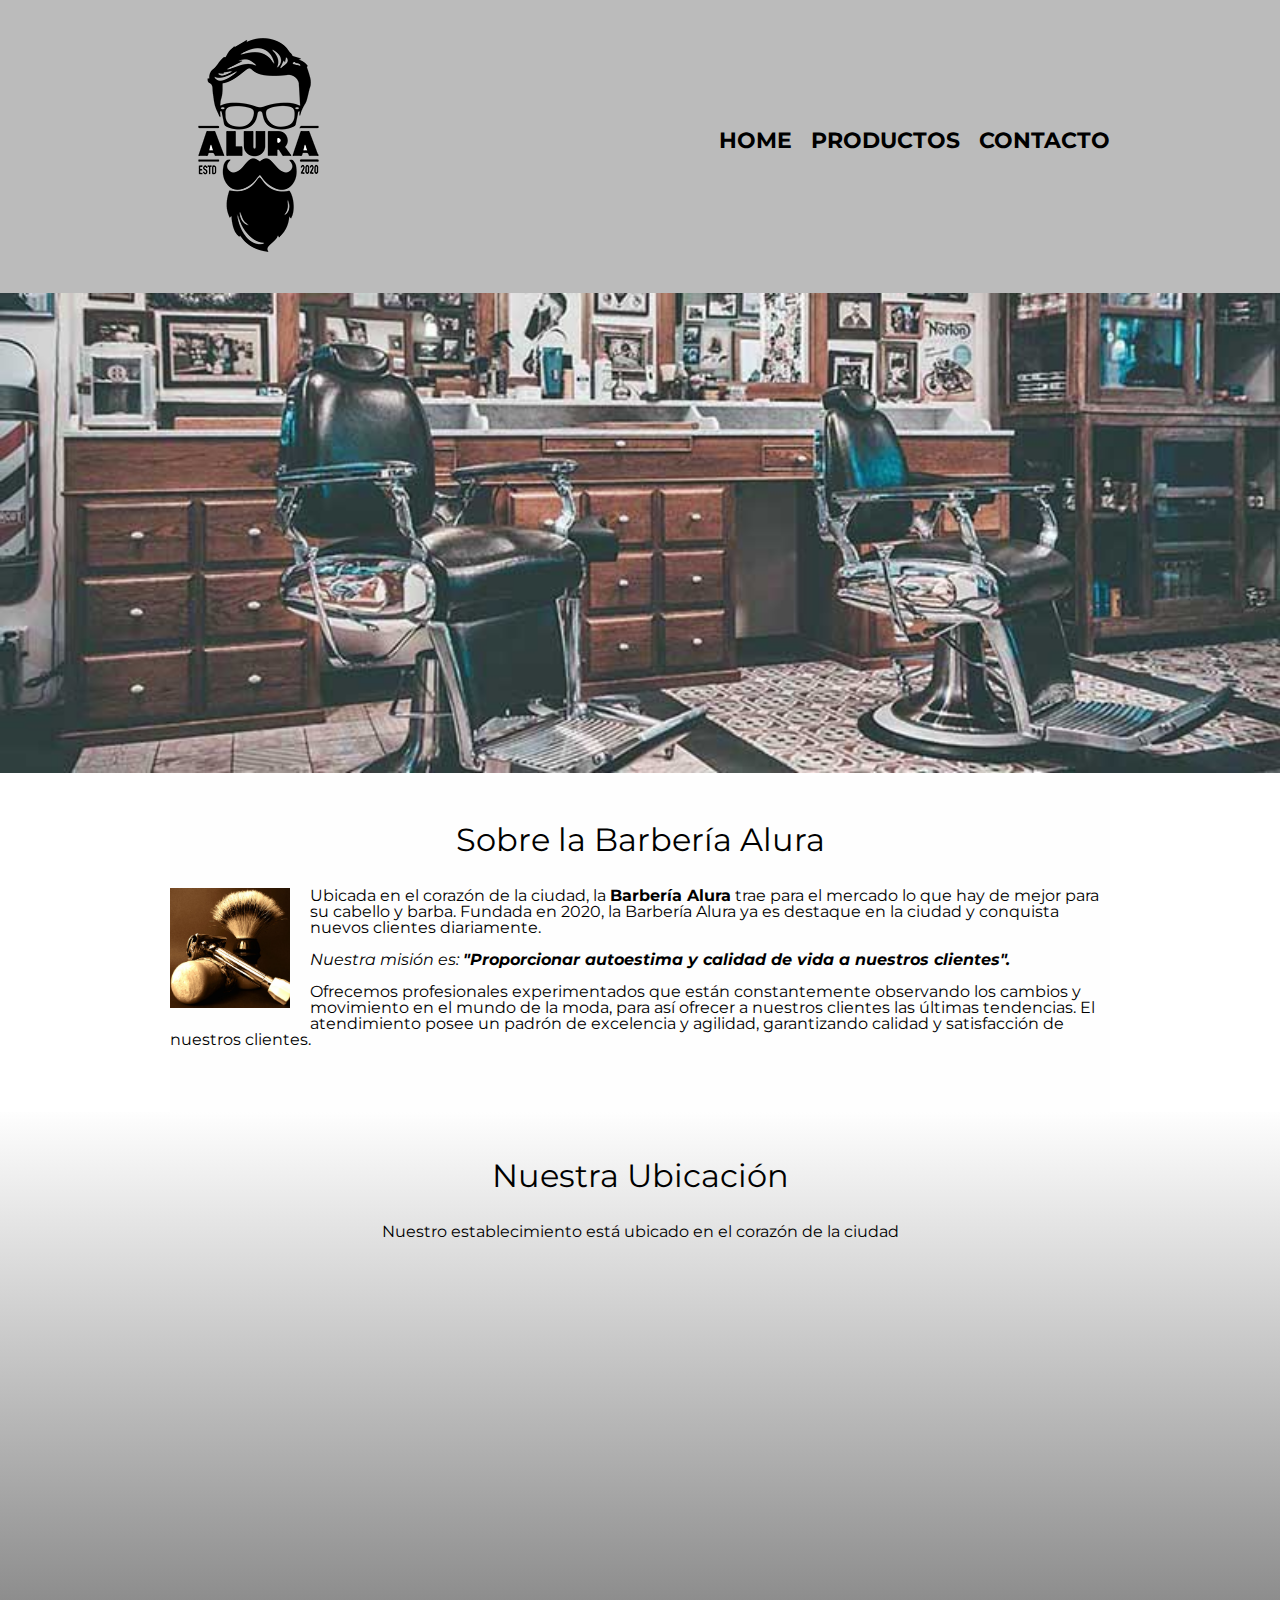
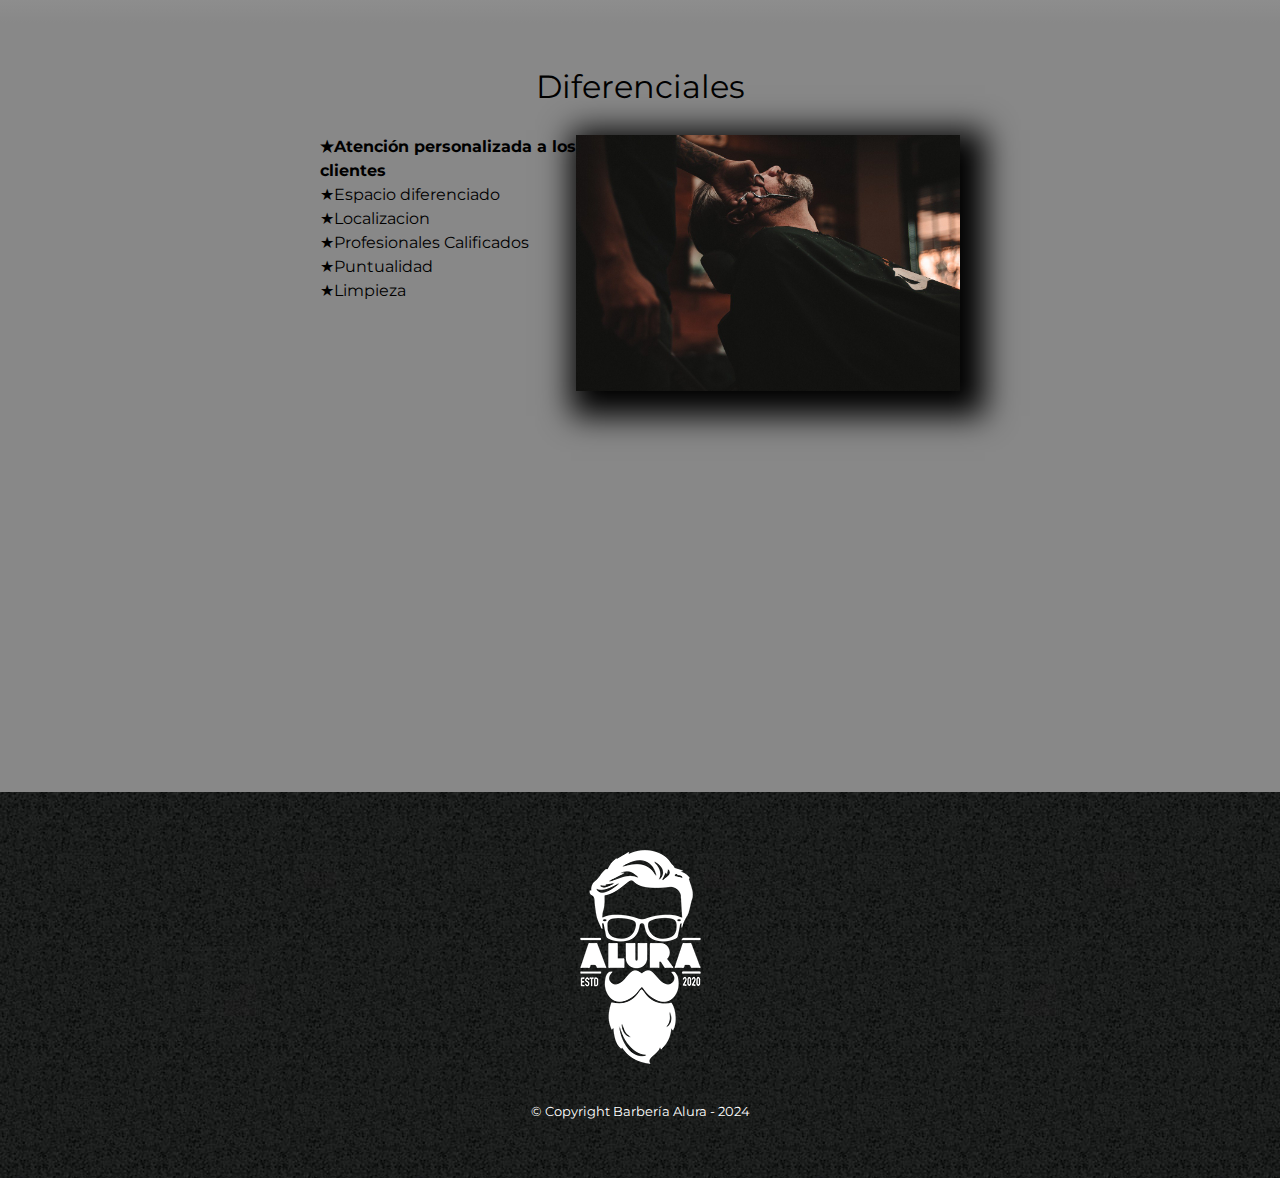
<file: index.html>
<!--html:  hyper text markup language-->
<!DOCTYPE html><!--Manda una pagina de version 5 de HTML, informa al navegador cual version de HTML esta usando-->
<html lang="es">
<!--tiene todo el contenido y es el inicio de lo que la pagina va a mostrar como contenido y contiene el lenguaje español -->

<head><!--eqtiquetas informativas-->
    <meta charset="UTF-8"><!--UTF-8 contiene los lenguajes que permiten la acentuación-->
    <title>Barbería Alura</title><!--titulo que aparece en la pestaña-->
    <meta name="viewport" content="width=device-width"><!--adapta y use la pagina para dispositivos moviles-->
    <link rel="stylesheet" href="reset.css">
    <link rel="stylesheet" href="style.css">
    <link rel="preconnect" href="https://fonts.googleapis.com">
    <link rel="preconnect" href="https://fonts.gstatic.com" crossorigin>
    <link href="https://fonts.googleapis.com/css2?family=Montserrat:ital,wght@0,100..900;1,100..900&display=swap"
        rel="stylesheet">
</head>

<body><!--defino todas las etiquetas de contenido-->

    <header>
        <div class="caja">
            <h1><img src="imagenes/logo.png"></h1>
            <nav>
                <ul>
                    <li><a href="index.html">Home</a></li>
                    <li><a href="productos.html">Productos</a></li>
                    <li><a href="contacto.html">Contacto</a></li>
                </ul>
            </nav>
        </div>
    </header>

    <img class="banner" src="banner/banner.jpg">

    <main>
        <section class="principal">

            <h2 class="titulo-principal">Sobre la Barbería Alura</h2>
            <img class="utensilios" src="imagenes/utensilios.jpg" alt="utensilios de un barbero">

            <p>Ubicada en el corazón de la ciudad, la <strong>Barbería Alura</strong> trae para el mercado lo que hay de
                mejor para su cabello y barba. Fundada en 2020, la Barbería Alura ya es destaque en la ciudad y
                conquista nuevos
                clientes diariamente. </p>
            <p id="mision"><em>Nuestra misión es: <strong>"Proporcionar autoestima y calidad de vida a nuestros
                        clientes".</strong></em></p>
            <p>Ofrecemos profesionales experimentados que están constantemente observando los cambios y movimiento en el
                mundo de la moda, para así ofrecer a nuestros clientes las últimas tendencias. El atendimiento posee un
                padrón de
                excelencia y agilidad, garantizando calidad y satisfacción de nuestros clientes. </p>

        </section>

        <section class="mapa">
            <h3 class="titulo-principal">Nuestra Ubicación</h3>
            <p>Nuestro establecimiento está ubicado en el corazón de la ciudad</p>
            <div class="mapa-contenido"> <iframe
                    src="https://www.google.com/maps/embed?pb=!1m18!1m12!1m3!1d3656.4078401372108!2d-46.639144211145044!3d-23.589702!2m3!1f0!2f0!3f0!3m2!1i1024!2i768!4f13.1!3m3!1m2!1s0x94ce5bd9bb943bf5%3A0x6f642995c970f0fe!2scaelum%20alura!5e0!3m2!1ses!2smx!4v1708371679434!5m2!1ses!2smx"
                    width="100%" height="300" style="border:0;" allowfullscreen="" loading="lazy"
                    referrerpolicy="no-referrer-when-downgrade"></iframe></div>

        </section>

        <section class="diferenciales">
            <h3 class="titulo-principal">Diferenciales</h3>

            <div class="contenido-diferenciales">
                <ul class="lista-diferenciales">
                    <li class="items">Atención personalizada a los clientes</li>
                    <li class="items">Espacio diferenciado</li>
                    <li class="items">Localizacion</li>
                    <li class="items">Profesionales Calificados</li>
                    <li class="items">Puntualidad</li>
                    <li class="items">Limpieza</li>
                </ul><img class="imagen-diferenciales" src="diferenciales/diferenciales.jpg" alt="peluquero">
            </div>

            <div class="video">
                <iframe width="100%" height="315" src="https://www.youtube.com/embed/wcVVXUV0YUY?si=a5HxCa5uA0OS_wTQ"
                    title="YouTube video player" frameborder="0"
                    allow="accelerometer; autoplay; clipboard-write; encrypted-media; gyroscope; picture-in-picture; web-share"
                    allowfullscreen></iframe>
            </div>
        </section>
    </main>

    <footer>
        <img src="imagenes/logo-blanco.png" alt="logo">
        <p class="copyright">&copy; Copyright Barbería Alura - 2024</p>
    </footer>
</body>

</html>
</file>
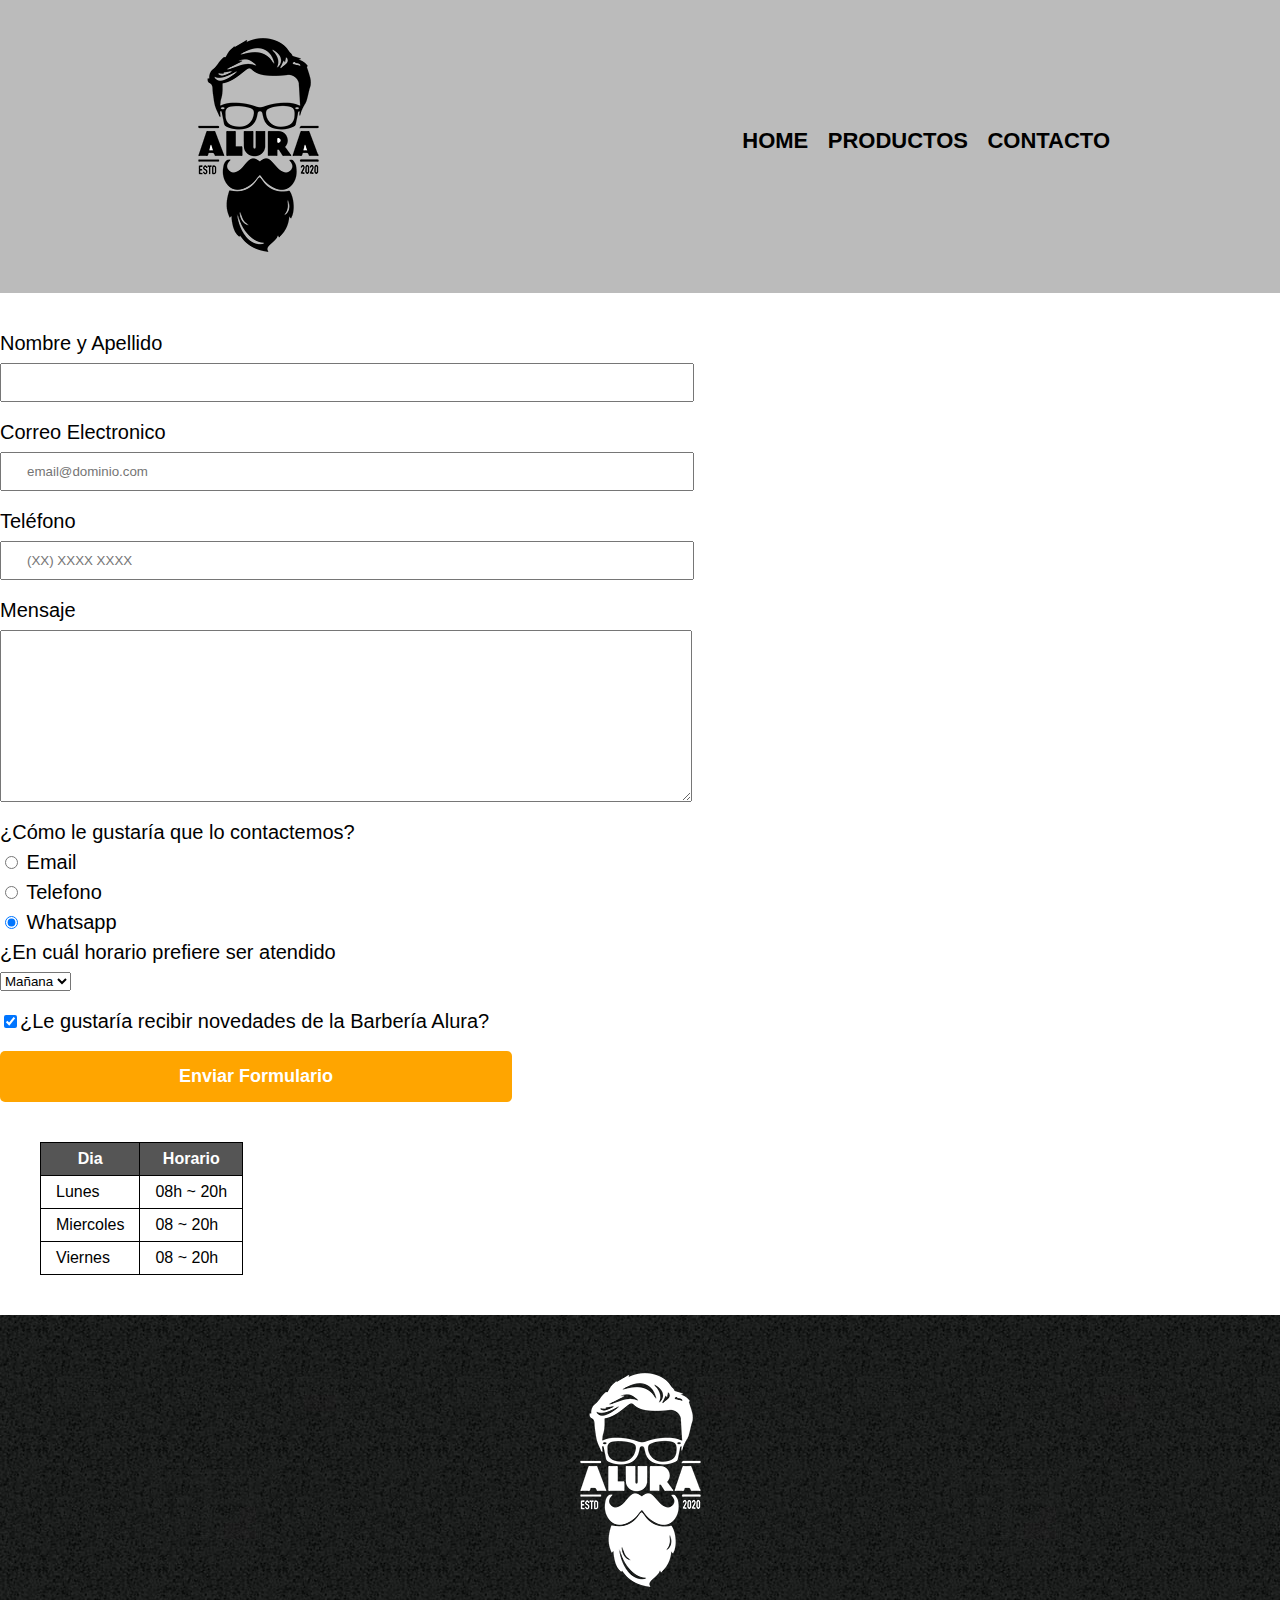
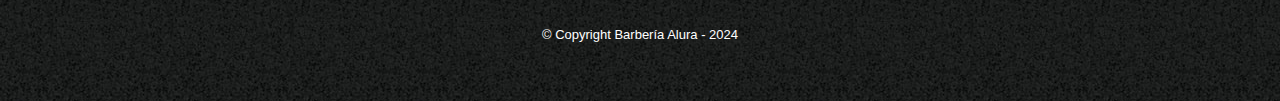
<file: contacto.html>
<!DOCTYPE html>
<html lang="es">

<head>
    <meta charset="UTF-8">

    <title>Contacto - Barbería Alura</title>
    <link rel="stylesheet" href="reset.css">
    <link rel="stylesheet" href="style.css">
</head>

<body>
    <header>
        <div class="caja">
            <h1><img src="imagenes/logo.png" alt="Logo de la Barbería Alura"></h1>
            <nav>
                <ul>
                    <li><a href="index.html">Home</a></li>
                    <li><a href="productos.html">Productos</a></li>
                    <li><a href="contacto.html">Contacto</a></li>
                </ul>
            </nav>
        </div>
    </header>

    <main>
        <form>
            <label for="nombreapellido">Nombre y Apellido</label>
            <input type="text" id="nombreapellido" class="input-padron" required>

            <label for="correoelectronico">Correo Electronico</label>
            <input type="email" id="correoelectronico" class="input-padron" required placeholder="email@dominio.com">

            <label for="telefono">Teléfono</label>
            <input type="tel" id="telefono" class="input-padron" required placeholder="(XX) XXXX XXXX">

            <label for="mensaje">Mensaje</label>
            <textarea cols="70" rows="10" id="mensaje" class="input-padron" required></textarea>

            <fieldset>
                <legend>¿Cómo le gustaría que lo contactemos?</legend>

                <label for="radio-email"><input type="radio" name="contacto" value="email" id="radio-email">
                    Email</label>


                <label for="radio-telefono"> <input type="radio" name="contacto" value="telefono" id="radio-telefono">
                    Telefono</label>


                <label for="radio-whatsapp"><input type="radio" name="contacto" value="whatsapp" id="radio-whatsapp" checked>
                    Whatsapp</label>

            </fieldset> 

            <fieldset>
                <legend>¿En cuál horario prefiere ser atendido</legend>
                <select name="" id="">
                    <option value="">Mañana</option>
                    <option value="">Tarde</option>
                    <option value="">Noche</option>
                </select>

            </fieldset>


            <label class="checkbox"><input type="checkbox" checked>¿Le gustaría recibir novedades de la Barbería Alura?</label>

            <input type="submit" value="Enviar Formulario" class="enviar">
        </form>

        <table>
            <thead><!--Encabezado de la tabla-->
                <tr>
                    <th>Dia</th>
                    <th>Horario</th>
                </tr>
            </thead>
          
         <tbody><!--Cuerpo de la tabla-->
            <tr>
                <td>Lunes</td>
                <td>08h ~ 20h</td>
            </tr>
            <tr>
                <td>Miercoles</td>
                <td>08 ~ 20h</td>
            </tr>
            <tr>
                <td>Viernes</td>
                <td>08 ~ 20h</td>
            </tr>
         </tbody>
        </table>

    </main>

    <footer>
        <img src="imagenes/logo-blanco.png" alt="Logo de la Barbería Alura">
        <p class="copyright">&copy; Copyright Barbería Alura - 2024</p>
    </footer>

</body>

</html>
</file>
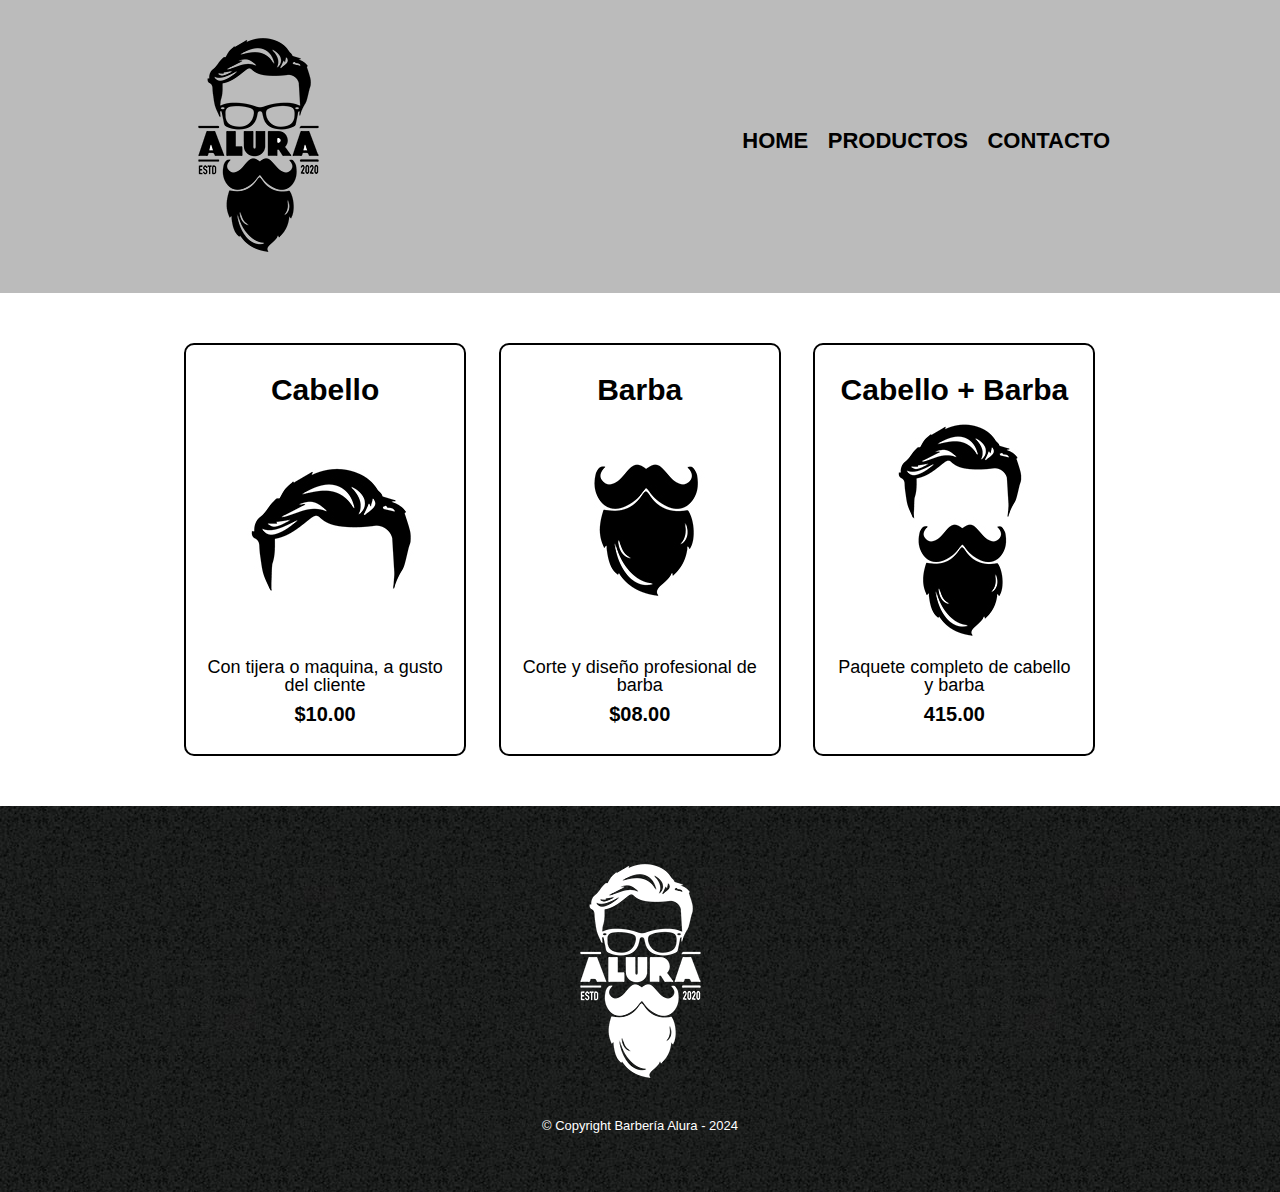
<file: productos.html>
<!DOCTYPE html>
<html lang="es">

<head>
    <meta charset="UTF-8">

    <title>Productos - Barbería Alura</title>
    <link rel="stylesheet" href="reset.css">
    <link rel="stylesheet" href="style.css">
</head>

<body>
    <header>
        <div class="caja">
            <h1><img src="imagenes/logo.png"></h1>
            <nav>
                <ul>
                    <li><a href="index.html">Home</a></li>
                    <li><a href="productos.html">Productos</a></li>
                    <li><a href="contacto.html">Contacto</a></li>
                </ul>
            </nav>
        </div>
    </header>

    <main>
        <ul class="productos">
            <li>
                <h2>Cabello</h2>
                <img src="imagenes/cabello.jpg" alt="">
                <p class="producto-descripcion">Con tijera o maquina, a gusto del cliente</p>
                <p class="producto-precio">$10.00</p>
                
            </li>
            <li>
                <h2>Barba</h2>
                <img src="imagenes/barba.jpg" alt="">
                <p class="producto-descripcion">Corte y diseño profesional de barba</p>
                <p class="producto-precio">$08.00</p>
                
            </li>
            <li>
                <h2>Cabello + Barba</h2>
                <img src="imagenes/cabello+barba.jpg" alt="">
                <p class="producto-descripcion">Paquete completo de cabello y barba</p>
                <p class="producto-precio">415.00</p>
                
            </li>
        </ul>
    </main>

    <footer>
        <img src="imagenes/logo-blanco.png" alt="logo">
        <p class="copyright">&copy; Copyright Barbería Alura - 2024</p>
    </footer>

</body>

</html>
</file>
<file: style.css>
body{
 
        font-family: "Montserrat", sans-serif;
        font-optical-sizing: auto;
        font-weight: <weight>;
        font-style: normal;
      
}
header {
    background-color: #BBBBBB;
    padding: 20px 0;
}

.caja{
    width: 940px;
    position: relative;
    margin: 0 auto;
}

nav{
    position: absolute;
    top:110px;
    right: 0;
}

nav li{
    display: inline;
    margin: 0 0 0 15px;/*arriba -derecha- abajo- izquierda */
}

nav a{
    text-transform: uppercase;/*convierte las letras a mayuscula*/
    color: #000000;
    font-weight: bold;/*hace negritas las letras*/
    font-size: 22px;
    text-decoration: none;/*quita el subrrayado de abajo*/
}
/*CAPTURA DE EVENTOS*/
nav a:hover{/*cambia el color de las letras de los links a naranja y pone una linea debajo cuando pasa el mouse     */
    color: #c78c19;
    text-decoration: underline;
}

.productos{
    width: 940px;
    margin: 0 auto;
    padding: 50px;
}

.productos li{
    display: inline-block;/*pone los li en una sola linea*/
    text-align: center;/*centra el tirulo en medio*/
    width: 30%;
    vertical-align: top;
    margin: 0 1.5%;/*pone espacio externo entre cada li*/
    padding: 30px 20px;
    box-sizing: border-box;/*el borde sera el limite del ancho*/
    border: 2px solid #000000;
   /* border-color:  #000000;
    border-width: 2px;
    border-style: solid;*/
    border-radius: 10px;
}

.productos li:hover{
    border-color: #c78c19;
   
}

.productos li:active{
    border-color: #088c19;
    
}

.productos h2{
    font-size: 30px;
    font-weight: bold;
}

.productos li:hover h2{/*cuando paso el mouse cambia el h2*/
    font-size: 33px;
}

.producto-descripcion{
    font-size: 18px;
}

.producto-precio{
    font-size: 20px;
    font-weight: bold;
    margin-top: 10px;
}

footer{
    text-align: center;
    background-image: url(imagenes/bg.jpg);
    padding: 40px;
}

.copyright{
    color: #ffffff;
    font-size: 13px;
    margin: 20px;
}
/*---------formulario*/


form{
    margin: 40px 0;
}

form label, form legend{
    display: block;
    font-size: 20px;
    margin: 0 0 10px;

}

.input-padron{
    display: block;
    margin: 0 0 20px;
    padding: 10px 25px; /*hace mas grande la casilla*/
    width: 50%;
}

.checkbox{
    margin: 20px 0;
}

.enviar{
    width: 40%;
    padding: 15px 0;
    font-size: 18px;
    font-weight: bold;
    color: white;
    background: orange;
    border: none;
    border-radius: 5px;
    transition: 1s all;
    cursor: pointer;/*cambia a la mano*/
}

.enviar:hover{
    background: darkorange;
    transform: scale(1.2) ;/*se aumenta de tamaño*/
/* rotate(70deg); rota el boton*/
}

table{
    margin: 40px  40px;
}

thead{
    background-color: #555555;
    color: white;
    font-weight: bold;
}
th, td{
    border:1px solid black;
    padding: 8px 15px;
}


/*Aquí inicia el CSS para nuestra home*/
.banner{
    width: 100%;
}
/*
main > p{/* selecciona solo los parrafos que son hijos del main, elemento > hijo, osea sus hijos directos
   background: red; 
}

img + p{/*pone estilo solo al primer elemento despues de la imagen
    background: yellow;
}

img ~ p{/*aplica el estilo a todos los elementos despues de la imagen
    background: green;
}

.principal p:not(#mision){/*aplica el estilo a todos los parrafos ,menos el del id mision
    background: orange;
}*/

.principal{
    padding: 3em 0;
    background: #fefefe; 
    width: 940px; /*centralizar algo*/
    margin:  0 auto;

}
.diferenciales{
    padding: 3em;
    background: #888888;
}

.titulo-principal{
    text-align: center;
    font-size: 2em;/*2 veces el tamaño normal de la fuente padron que es 15 = 30*/
    margin: 0 0 1em;
    clear:left;/*no aplique despues de los titulos*/
   /* color: rgba(0,0,0,0.3);/*ultimo elemento es la opacidad*/
  /* text-shadow: 2px 2px gray; sombra en los textos*/
}
/*
/*PseudoElementos
.titulo-principal::first-letter{
    font-weight: bold;//primera letra en negrita
}
p::first-line{
    font-style: italic;//primer parrafo en italic
}

.titulo-principal::before{
    content: "[";//al principio del titulo un corchete
}
.titulo-principal::after{
    content: "]";
}*/

.principal p{
    margin: 0 0 1em;/*espacio entre parrafos*/
}


.principal strong{
    font-weight: bold;
}


.principal em{
    font-style: italic;
}


.utensilios{
    width: 120px;
    float: left;/*pone el texto alrededor de la imagen*/
    margin: 0 20px 20px 0;/*superior derecha inferior izquierda*/
}

.mapa{/*todo el bloque del mapa*/
    padding: 3em 0;/*3 veces el tamaño de l a funete*/
    background: linear-gradient(#fefefe, #888888);/*degradado de colores puede ser con grados de cada color*/
    /*background: radial-gradient(orange, blue); degradado circular*/
}

.mapa p{
    margin: 0 0 2em;
    text-align: center;
}

.mapa-contenido{
    width: 940px;
    margin:  0 auto;
}

.contenido-diferenciales{
    width: 640px;
    margin:  0 auto;
}

.lista-diferenciales{
    width: 40%;
    display: inline-block;
    vertical-align: top;
}

.items{
    line-height: 1.5;
}
.items::before{
    content: "★";
}

.items:first-child{ /*.items:last-child --> para el ultimo elemento, .items:nt-child(5) --> cualquier elemento de la lista con numero especifico, items:nt-child(2n) --> cada segundo*/
    font-weight: bold;
}


.imagen-diferenciales{
    width: 60%;
    transition: 400ms;
    box-shadow: 10px 10px 30px 15px #000000;/*derecha arriba difimunidad expansion color*/
}

.imagen-diferenciales:hover{
    opacity: 0.3;
}
.video{
    width: 560px;
    margin: 1em auto;
}

@media screen and (max-width:480px){/*si encuentras una pantalla con 480px*/
    h1{
        text-align: center;
    }
    nav{
        position: static;
    }



    .caja, .principal, .mapa-contenido, .contenido-diferenciales, .video{
        width: auto;
    }

    .lista-diferenciales, .imagen-diferenciales{
        width: 100%;
    }
}
</file>
